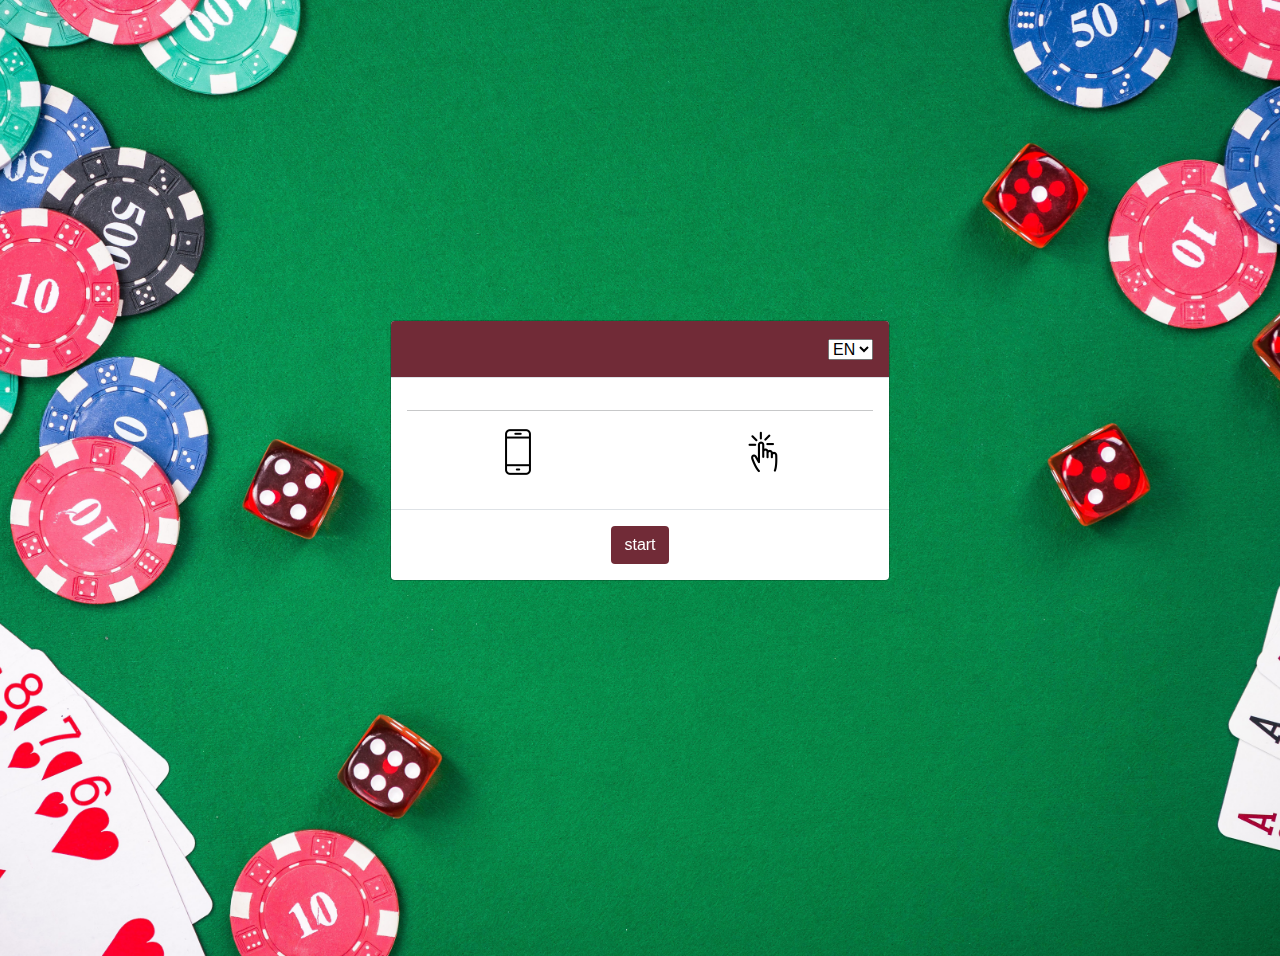
<file: index.html>
<!DOCTYPE html>
<html lang="fr">
 <head>
    <title id="title" class="translation"></title>
    <meta charset="UTF-8"/>
    <meta name="viewport" content="width=device-width, initial-scale=1, user-scalable=no, maximum-scale=1, shrink-to-fit=no">
    <script type="text/javascript" src="./js/ajax/libs/jquery/2.1.3/jquery.min.js"></script>
    <script type="text/javascript" src="./js/ajax/libs/jquery-ui/1.12.1/jquery-ui.min.js"></script>
    <script type="text/javascript" src="./js/popper.min.js"></script>
    <script type="text/javascript" src="./js/bootstrap.min.js"></script>
    <script type="text/javascript" src="./js/sound.js"></script>
    <script type="text/javascript" src="./translations.js"></script> 
    <link rel="stylesheet" type="text/css" media="screen" href="css/bootstrap.min.css" />
    <link rel="stylesheet" type="text/css" href="js/ajax/libs/normalize/5.0.0/normalize.min.css"> 
    <link rel="stylesheet" type="text/css" href="index.css">
</head>

<body>
    <div id="explanation" class="modal" tabindex="-1" role="dialog" aria-labelledby="" aria-hidden="true">
        <div class="modal-dialog modal-dialog-centered" role="document">
            <div class="modal-content">
                <div class="modal-header text-white">
                    <h5 id="start_title" class="translation modal-title mx-auto"></h5>
                    <div id="language">
                        <select class="custom-select custom-select-sm" onchange="changeLanguage(event)">
                        </select>
                    </div>
                </div>
                <div class="modal-body text-center">
                    <p id="start_text" class="translation"></p>
                    <hr>
                    <div class="row">
                        <div id="orientation" class="col">
                            <img class="img-fluid" src="image/phone.png" width=50px height=50px>
                            <p id="orientation_text" class="translation font-weight-bold small"></p>
                        </div>
                        <div id="action" class="col">
                            <img class="img-fluid" src="image/touch.png" width=50px height=50px>
                            <p id="action_text" class="translation font-weight-bold small"></p>
                        </div>
                    </div>
                </div>
                <div class="modal-footer">
                    <button id="start_button" type="button" class="translation btn mx-auto text-white" data-dismiss="modal" onclick="startGame()"></button>
                </div>
            </div>
        </div>
    </div>

    <!--Modal Settings-->
    <div id="settings" class="modal" tabindex="-1" role="dialog" aria-labelledby="" aria-hidden="true">
        <div class="modal-dialog modal-dialog-centered" role="document">
            <div class="modal-content">
                <div class="modal-header text-white">
                    <h5 id="settings_title" class="translation modal-title mx-auto"></h5>
                </div>
                <div class="modal-body">
                    <div class="custom-control custom-checkbox">
                        <input id="music" type="checkbox" class="custom-control-input">
                        <label id="music_label" class="translation custom-control-label" for="music"></label>
                    </div>
                    <div class="custom-control custom-checkbox">
                      <input id="sounds" type="checkbox" class="custom-control-input" checked>
                      <label id="sounds_label" class="translation custom-control-label" for="sounds"></label>
                    </div>
                </div>
                <div class="modal-footer">
                    <button id="close_button_settings" type="button" class="translation btn mx-auto text-white" data-bs-dismiss="modal"></button>
                </div>
            </div>
        </div>
    </div>
    <!--End Modal Settings-->

    <div class="align-items-center">
        <div id="timer">
            <img id="chrono" src="image/hourglass.png" class="position-relative" alt="">
            <span id="time_text" class="translation"></span>
        </div>
        <img id="molette" src="image/settings.png" class="position-absolute" alt="" data-bs-toggle="modal" data-bs-target="#settings">
        <div class="container position-relative">
            <div>
                <table id="board" class="mx-auto"></table>
          </div>
        </div>  
  </div>
    <audio id="background_music" loop muted>
        <source src="sounds/accoustic_guitare.mp3" type="audio/mpeg" >
      </audio>
      
    <script type="text/javascript" src="index.js"></script>
</body>
</html>
</file>
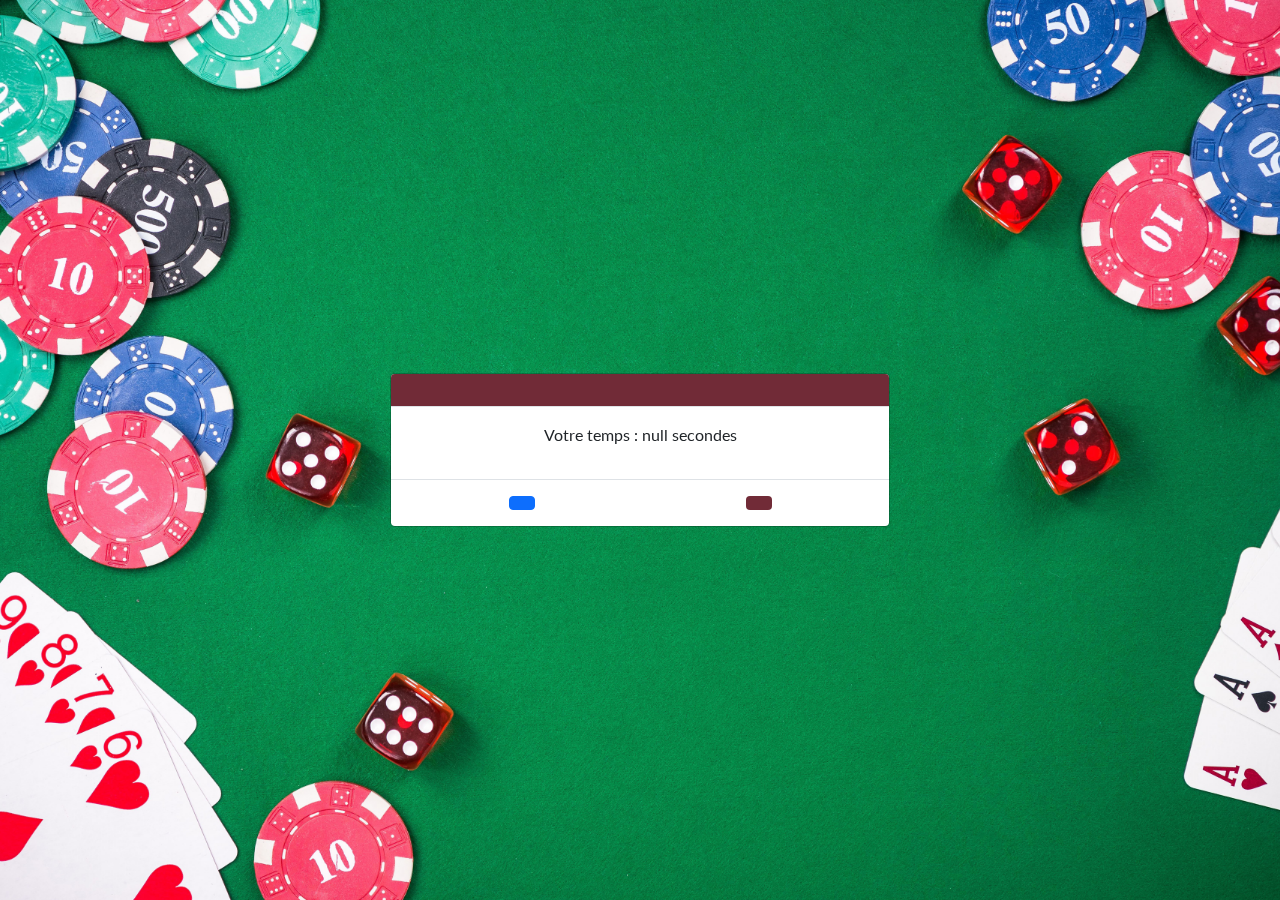
<file: success.html>
<!DOCTYPE html>
<html>
  <head>
    <title id="title" class="translation"></title>
    <meta charset="utf-8">
    <meta name="viewport" content="width=device-width, initial-scale=1.0, user-scalable=no, maximum-scale=1">
  	<link rel="stylesheet" type="text/css" media="screen" href="css/bootstrap.min.css" />
    <link rel="stylesheet" type="text/css" href="js/ajax/libs/normalize/5.0.0/normalize.min.css">
    <link rel="stylesheet" type="text/css" href="index.css">
  </head>

  <body>
    <div id="success" class="modal" tabindex="-1" role="dialog" aria-labelledby="" aria-hidden="true">
      <div class="modal-dialog modal-dialog-centered" role="document">
        <div class="modal-content">
          <div class="modal-header text-white">
            <h5 id="success_title" class="translation modal-title mx-auto"></h5>
          </div>
          <div class="modal-body text-center">
            <p>Votre temps : 
              <script type="text/javascript">
              let timer_score = sessionStorage.getItem('timer');
              document.write(timer_score)
           </script> secondes</p>
            <p id="success_text" class="translation"></p>
          </div>
          <div class="modal-footer">
            <button id="reset_game" type="button" class="translation btn btn-primary mx-auto text-white" onclick="resetGame()">
            </button>
            <button id="success_button" type="button" class="translation btn mx-auto text-white" onclick="closeGame()"></button>
          </div>
        </div>
      </div>
    </div>

    <script type="text/javascript" src="./js/ajax/libs/jquery/2.1.3/jquery.min.js"></script>
    <script type="text/javascript" src="./js/popper.min.js"></script>
    <script type="text/javascript" src="./js/bootstrap.min.js"></script>
    <script type="text/javascript" src="./js/sound.js"></script>
    <script type="text/javascript" src="./translations.js"></script> 
    <script type="text/javascript" src="index.js"></script>
  </body>
</html>
</file>
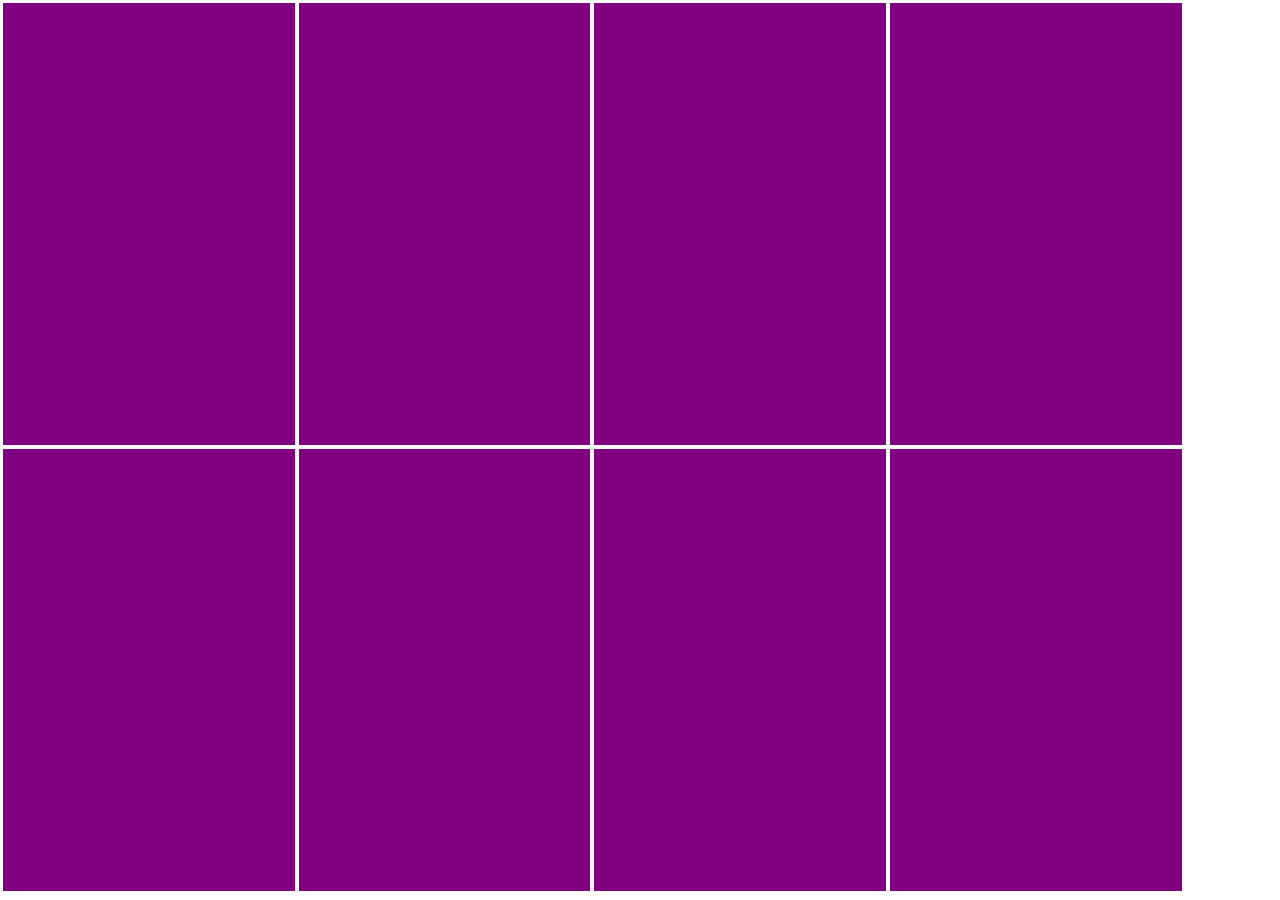
<file: working_example.html>
<!DOCTYPE html>
<html>
<head>
	<meta name="viewport" content="width=device-width, initial-scale=1.0, maximum-scale=1.0, user-scalable=no">
    <!--<link rel="stylesheet" type="text/css" media="screen" href="css/bootstrap.min.css" />-->	
</head>
<body style="margin:0;padding:0;overflow:hidden;">
	<header >
		
	</header>
	<div id="content" class="w-100 h-100">
		
	</div>
	<script type="text/javascript" src="./js/ajax/libs/jquery/2.1.3/jquery.min.js"></script>
    <!--<script type="text/javascript" src="./js/bootstrap.min.js"></script>-->

	<script type="text/javascript">
	var number_of_cards = 12;

	function setupBoard() {
		const window_width = $(window)[0].outerWidth;
		const window_height = $(window)[0].outerHeight;
		const window_ratio = window_width / window_height; // square 1:1

		const card_ratio = 0.666; // width on height

		let col = Math.max(1, Math.round(Math.sqrt( (1/ card_ratio) * number_of_cards * window_ratio)));
		let row = Math.round(number_of_cards / col);
		if (col*row != number_of_cards) { // Hotfix to reduce "too much cards"
			console.log("hit happens");
			if (col * card_ratio > row)
				col--;
			else
				row--;
		}

		console.log('col', col, 'row', row, 'for a collection of ', number_of_cards, 'and ratio of ', window_ratio);

		// Get maximum card size in each dimension
		var card_width = (window_width / col);
		var card_height = (window_height / row);
		
		// Setup correct ratio
		if (card_width > card_height) {// if limited by height
			card_width = card_height;
			card_width = card_width * card_ratio;
		}
		else { // if limited by width
			card_height = card_width;
			card_height = card_width / card_ratio;
		}

		// Because changing card ratio may overflow window
		if (card_height * row > window_height) {
			const height_resize_ratio = window_height / (card_height * row);
			card_height *= height_resize_ratio;
			card_width = card_height * card_ratio;
		} else if (card_width * col > window_width) {
			const width_resize_ratio = window_width / (card_width * col);
			card_width *= width_resize_ratio;
			card_height = card_width / card_ratio;
		}

		var table_html = '<table>';
		var i = 0;
		for (y = 0; y < row; y++) {
			table_html += "<tr>";
			for (x = 0; x < col; x++) {
				let color = (i < number_of_cards) ? 'purple' : 'red';
				table_html += '<td><center>';
				table_html += `<div style='width:${card_width-8}px;height:${card_height-8}px;background-color:${color};border-width:4px;'></div>`;
				table_html += "</center></td>";
				i++;
			}
			table_html += "</tr>";
		}
		table_html += "</table>";

		$("#content").html(table_html);

	}
	setupBoard();

	$(window).on("resize", setupBoard);
	</script>
</body>
</html>
</file>
<file: index.css>
@font-face {
    font-family: lato;
    src: url('fonts/lato.regular.ttf');
  }

body {
    overflow-x: hidden;
    background-image: url('image/background.jpg');
    background-size: cover;
    background-repeat: no-repeat;
    background-position: center center;
    height: 100vh;
    font-family: lato;
  }

td > img {
    cursor: pointer;
    width: 12vh;
    height: 18vh;
    background-color: transparent;
}

button, .modal-header {
    background-color: #712b37 !important;
  }

#board {
    margin-top: 5%;
    visibility: hidden;
}

#chrono {
  width: 25px;
  height: 25px;
  top: -3px;
}

#molette {
    width: 30px;
    height: 30px;
    top: 10px; 
    right: 9px;
}

#reset_game {
  background-color: #0d6efd ! important;
}

#timer {
  text-align: center;
  font-size: xx-large;
  color: white;
  background-color: #712b37 ;
}
</file>
